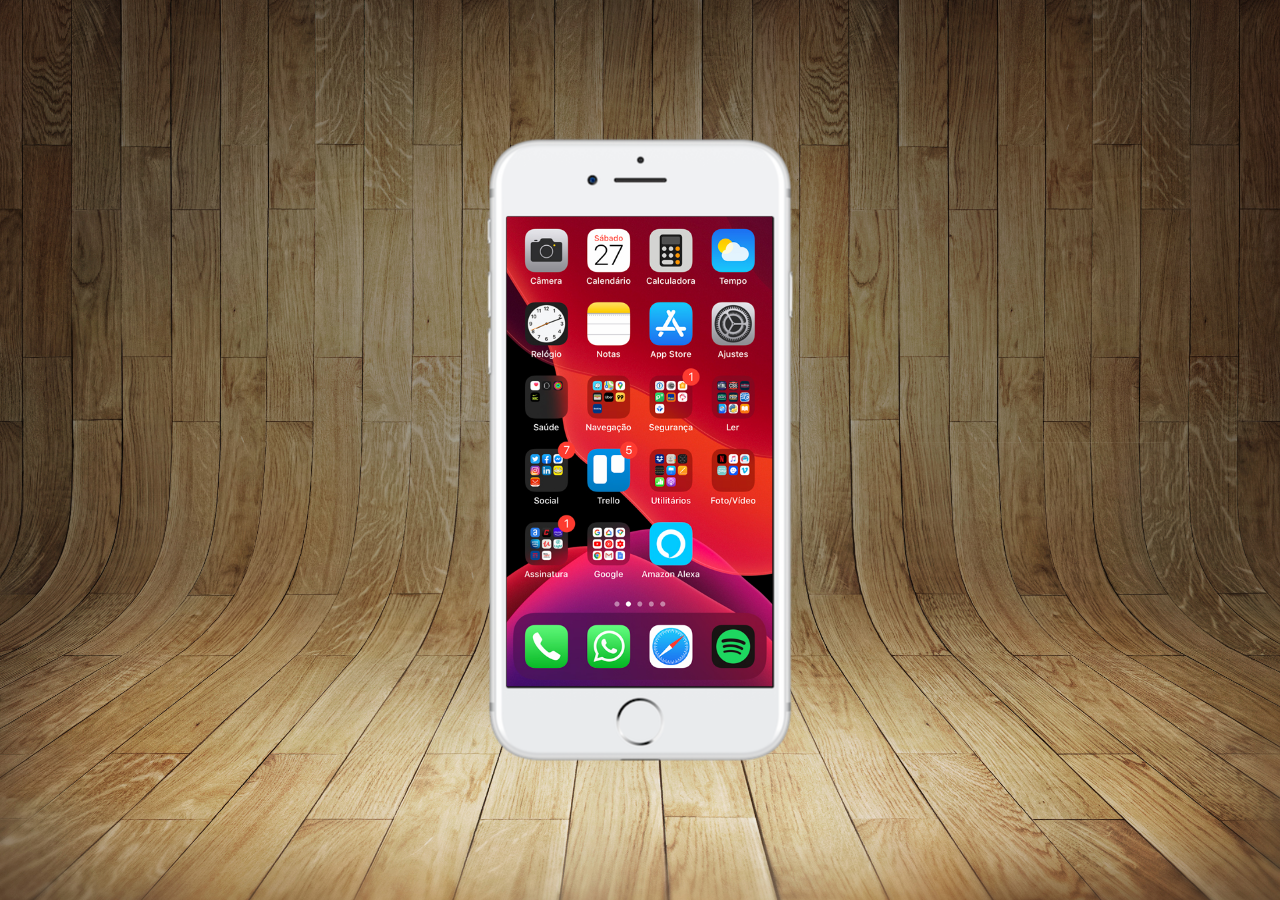
<file: index.html>
<!DOCTYPE html>
<html lang="pt-br">
<head>
    <meta charset="UTF-8">
    <meta http-equiv="X-UA-Compatible" content="IE=edge">
    <meta name="viewport" content="width=device-width, initial-scale=1.0">
    <title>Redes sociais</title>
    <link rel="stylesheet" href="estilo/style.css">
    <link rel="shortcut icon" href="favicon.ico" type="image/x-icon">
</head>
<body>
    <section id="telefone">
       <iframe src="home.html" name="tela" id="tela" frameborder="0"></iframe>
    </section>
    <section id="redes-sociais"> 

    </section>
</body>
</html>
</file>
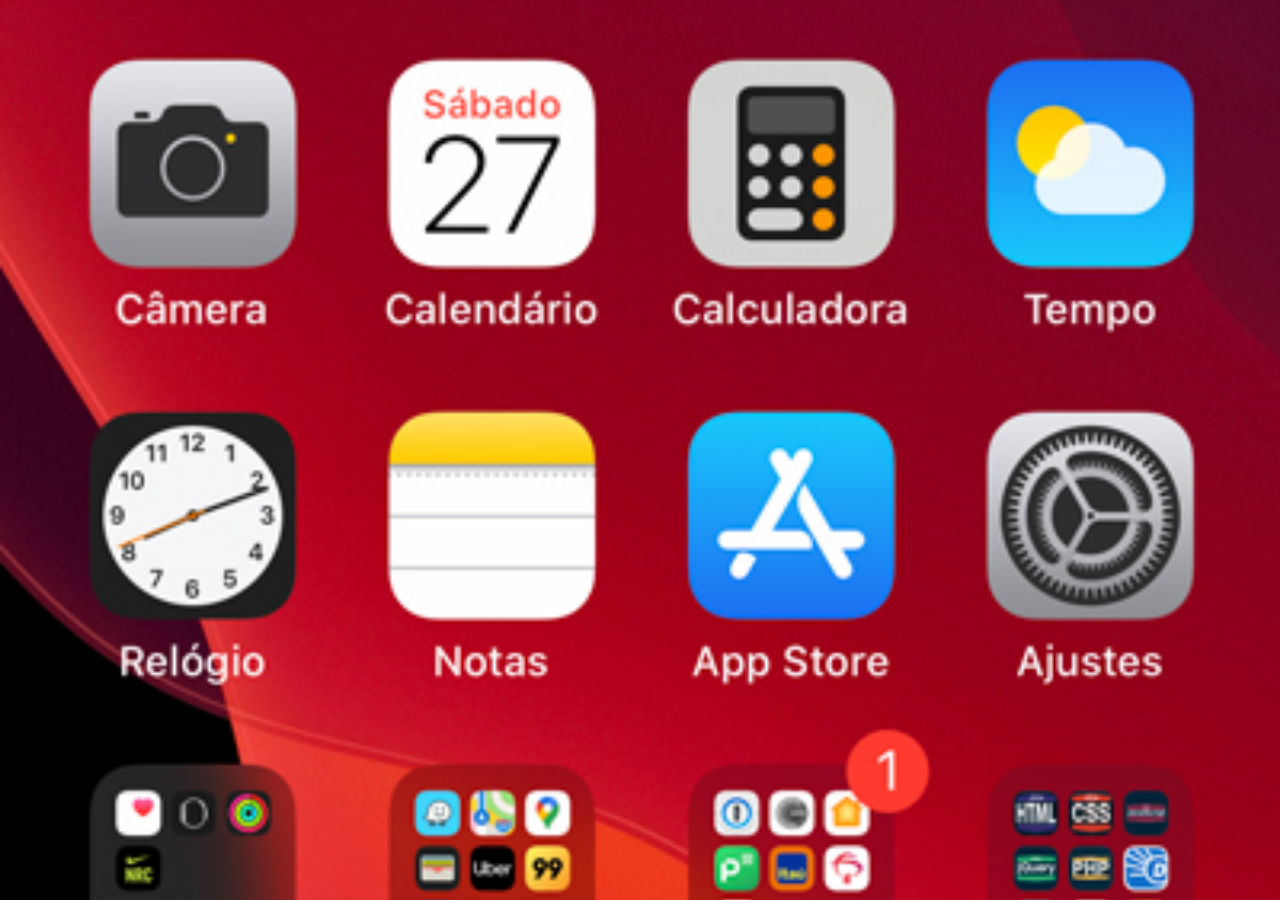
<file: home.html>
<!DOCTYPE html>
<html lang="pt-br">
<head>
    <meta charset="UTF-8">
    <meta http-equiv="X-UA-Compatible" content="IE=edge">
    <meta name="viewport" content="width=device-width, initial-scale=1.0">
    <title>home</title>
<style>
    *{
        margin: 0px;
        padding: 0px;
   }
   body{
    width: 100vw;
    height: 100vh;
    background: black url(imagens/tela-home.jpg) no-repeat top center;
    background-size: cover;
   }
</style>
</head>
<body>
   
    
</body>
</html>
</file>
<file: estilo/style.css>
@charset "utf-8";

*{
    margin: 0px;
    padding: 0px;
    font-family: Arial, Helvetica, sans-serif;
}

html, body {
    height: 100vh;
    width: 100vw;
    background-color:pink ;
}
body{
    background: url(../imagens/fundo-madeira.jpg) no-repeat top center;
    background-size: cover;
    background-attachment: fixed;
}

main{
    position: relative;
    height: 100vh;
    background-color: palevioletred;
}
section#telefone{
position: absolute;
top: 50%;
left: 50%;
transform: translate(-50%, -50%);
height: 627px;
width: 311px;
background: url(../imagens/frame-iphone.png) no-repeat;
}
iframe#tela{

    position: absolute;
    top: 80px;
    left: 22px;
    width: 266px;
    height: 470px;
}
</file>
